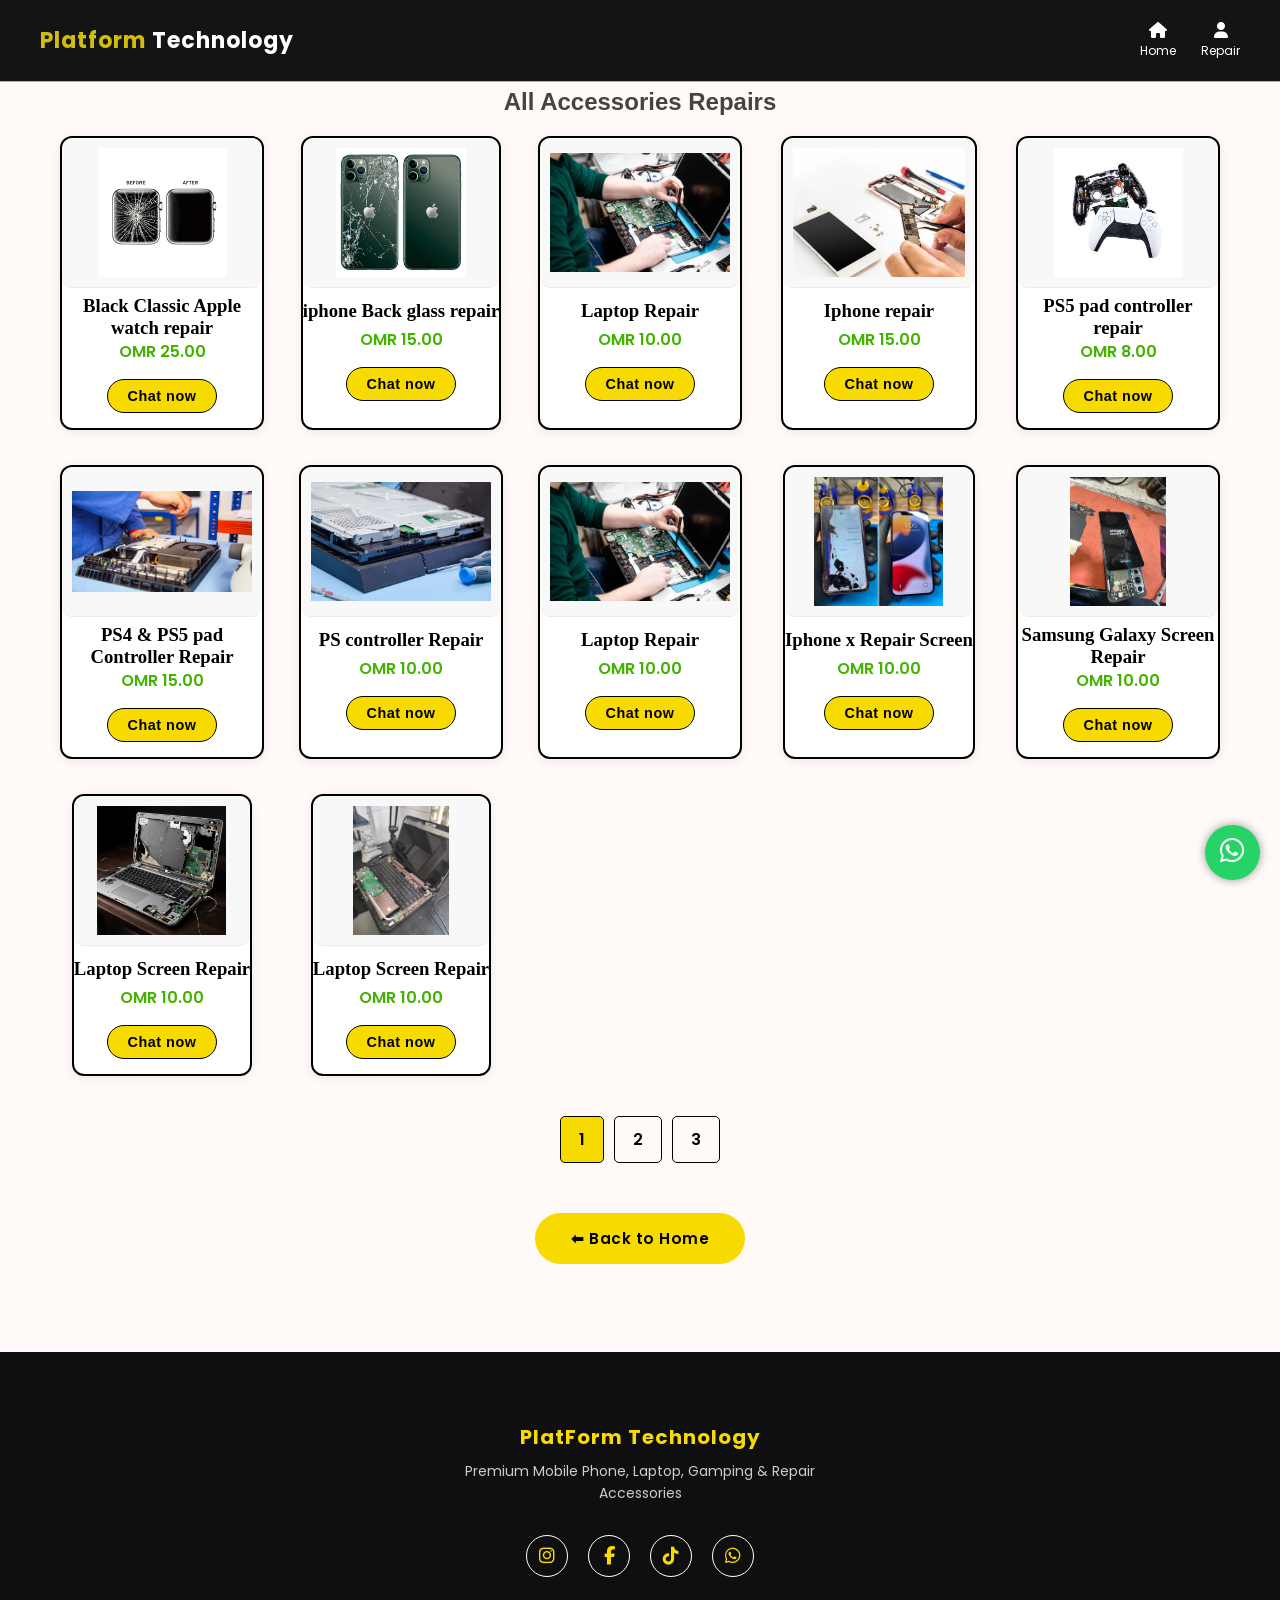
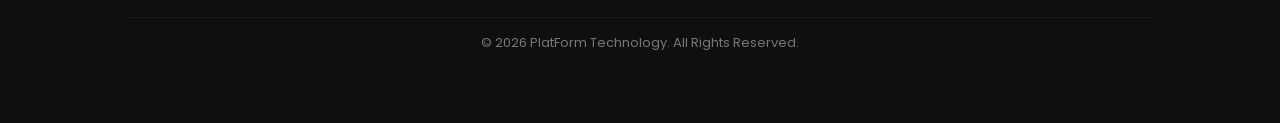
<file: ALL REPAIRS.HTML>
<!DOCTYPE html>
<html lang="en">
<head>
  <meta charset="UTF-8" />
  <meta name="viewport" content="width=device-width, initial-scale=1.0" />
  <title>Platform Technology</title>

  <link rel="stylesheet" href="style.css" />
  <link href="https://fonts.googleapis.com/css2?family=Playfair+Display:wght@600&family=Poppins:wght@300;400;500&display=swap" rel="stylesheet">
  <link rel="stylesheet" href="https://cdnjs.cloudflare.com/ajax/libs/font-awesome/6.5.0/css/all.min.css">
</head>

<body>

<!-- HEADER -->
<header class="main-header">
  <div class="logo">
    Platform <span> Technology</span>
  </div>

  <nav class="nav-icons">
    <a href="index.html" title="Home">
      <i class="fa-solid fa-house"></i>
      <span>Home</span>
    </a>

    <a href="ALL REPAIRS.HTML" title="REPAIR">
      <i class="fa-solid fa-user"></i>
      <span>Repair</span>
    </a>
  </nav>
</header>

<!-- PRODUCTS -->
<section class="products">
  <h2>All Accessories Repairs</h2>

  <div class="product-grid">

    <div class="product reveal-zoom">
      <img src="img/apple watch repair 1.jpeg" alt="watch repair">
      <h3> Black Classic Apple watch repair</h3>
      <p class="price">OMR 25.00</p>
      <button class="btn" onclick="sendToWhatsApp(this)">Chat now</button>
    </div>

    <div class="product reveal-zoom">
      <img src="img/iphone back glass repair.jpeg" alt="iphone repair">
      <h3>iphone Back glass repair</h3>
      <p class="price">OMR 15.00</p>
      <button class="btn" onclick="sendToWhatsApp(this)">Chat now</button>
    </div>

    <div class="product reveal-zoom">
      <img src="img/Laptop repair.jpeg" alt="laptop Repair">
      <h3>Laptop Repair</h3>
      <p class="price">OMR 10.00</p>
      <button class="btn" onclick="sendToWhatsApp(this)">Chat now</button>
    </div>

    <div class="product reveal-zoom">
      <img src="img/iphone repairs.jpeg" alt="iphone repair">
      <h3>Iphone repair</h3>
      <p class="price">OMR 15.00</p>
      <button class="btn" onclick="sendToWhatsApp(this)">Chat now</button>
    </div>

    <div class="product reveal-zoom">
      <img src="img/Gaming pad repair.jpeg" alt="pad repair">
      <h3>PS5 pad controller repair</h3>
      <p class="price">OMR 8.00</p>
      <button class="btn" onclick="sendToWhatsApp(this)">Chat now</button>
    </div>


    <div class="product reveal-zoom">
      <img src="img/PS 4 & 5 REPAIR.jpeg" alt="abaya">
      <h3>PS4 & PS5 pad Controller Repair</h3>
      <p class="price">OMR 15.00</p>
      <button class="btn" onclick="sendToWhatsApp(this)">Chat now</button>
    </div>


    <div class="product reveal-zoom">
      <img src="img/PS REPAIR.jpeg" alt="PS REPAIR">
      <h3>PS controller Repair</h3>
      <p class="price">OMR 10.00</p>
      <button class="btn" onclick="sendToWhatsApp(this)">Chat now</button>
    </div>


    <div class="product reveal-zoom">
      <img src="img/laptop repair 3.jpeg" alt="abaya">
      <h3>Laptop Repair </h3>
      <p class="price">OMR 10.00</p>
      <button class="btn" onclick="sendToWhatsApp(this)">Chat now</button>
    </div>

    <div class="product reveal-zoom">
      <img src="img/IPHONE X REPAIR.jpeg" alt="IPHONE X ">
      <h3>Iphone x Repair Screen</h3>
      <p class="price">OMR 10.00</p>
      <button class="btn" onclick="sendToWhatsApp(this)">Chat now</button>
    </div>


    <div class="product reveal-zoom">
      <img src="img/SAMSUNG REPAIR.jpeg" alt="SAMSUNG">
      <h3>Samsung Galaxy Screen Repair</h3>
      <p class="price">OMR 10.00</p>
      <button class="btn" onclick="sendToWhatsApp(this)">Chat now</button>
    </div>


    <div class="product reveal-zoom">
      <img src="img/lapttop.jpeg" alt="laptop">
      <h3>Laptop Screen Repair</h3>
      <p class="price">OMR 10.00</p>
      <button class="btn" onclick="sendToWhatsApp(this)">Chat now</button>
    </div>


    <div class="product reveal-zoom">
      <img src="img/lapttop 2.jpeg" alt="laptop">
      <h3>Laptop Screen Repair</h3>
      <p class="price">OMR 10.00</p>
      <button class="btn" onclick="sendToWhatsApp(this)">Chat now</button>
    </div>


  </div>
  <!-- PAGINATION -->
<div class="pagination">
  <a href="ANKER.html" class="page active">1</a>
  <a href="PAWA.HTML" class="page ">2</a>
  <a href="porodo.html" class="page ">3</a>
</div>

    <!-- Back to Home -->
    <div style="margin-top: 50px;">
      <a href="index.html" class="btn">⬅ Back to Home</a>
    </div>
</section>



<!-- FOOTER -->
<footer class="site-footer">
  <div class="footer-content">
    <div class="footer-brand">
      <h3>PlatForm Technology</h3>
      <p>Premium Mobile Phone, Laptop, Gamping & Repair Accessories</p>
    </div>

    <div class="footer-socials">
      <a href="https://www.instagram.com/platform.2021?psln=OGt1bjhmdjc0Mm03""><i class="fab fa-instagram"></i></a>
      <a href="https://www.facebook.com/share/18fLMV8bav/"><i class="fab fa-facebook-f"></i></a>
      <a href="#"><i class="fab fa-tiktok"></i></a>
      <a href="https://wa.me/9687738153"><i class="fab fa-whatsapp"></i></a>
    </div>
  </div>

  <div class="footer-bottom">
    © 2026 PlatForm Technology. All Rights Reserved.
  </div>
</footer>

<!-- FLOATING WHATSAPP -->
<a href="https://wa.me/9687738153" class="whatsapp-float" target="_blank">
  <i class="fab fa-whatsapp"></i>
</a>

<script src="script.js"></script>
</body>
</html>
</file>
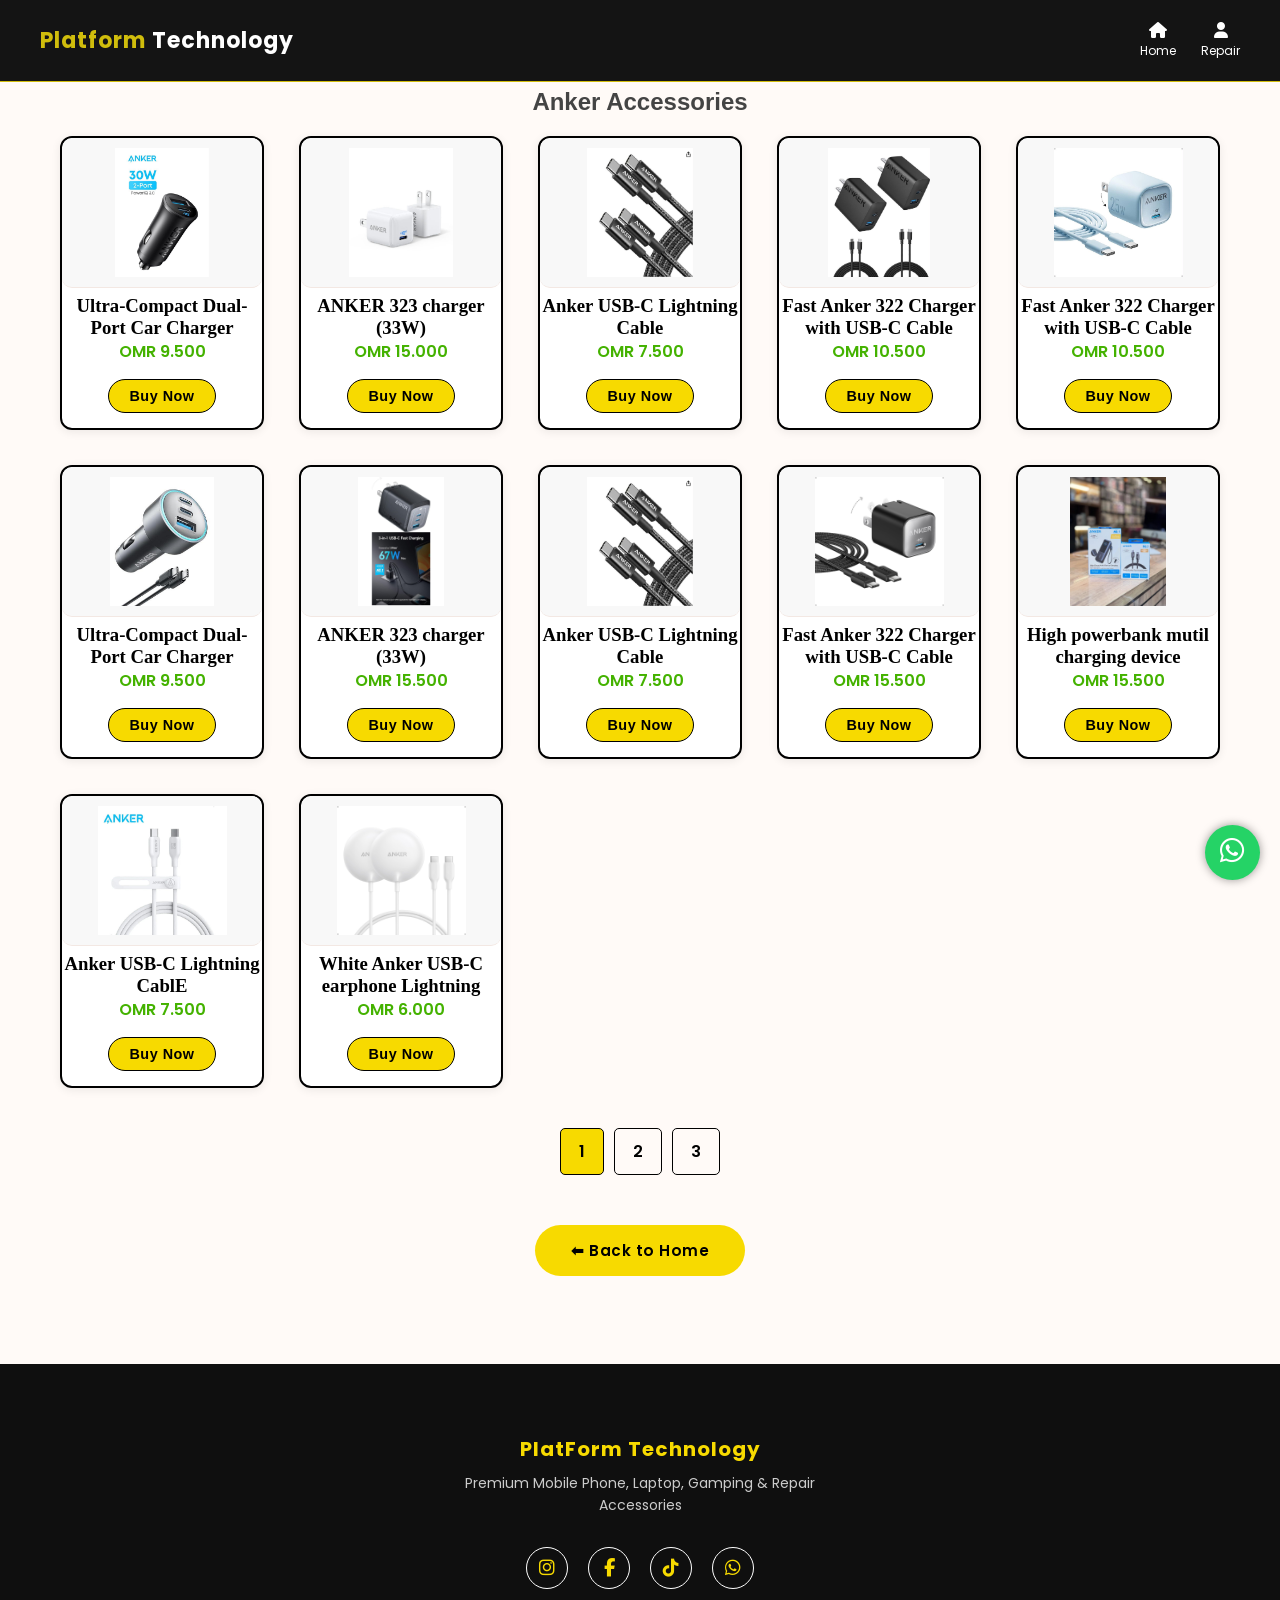
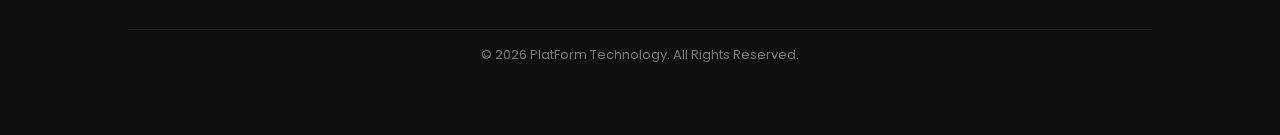
<file: ANKER.html>
<!DOCTYPE html>
<html lang="en">
<head>
  <meta charset="UTF-8" />
  <meta name="viewport" content="width=device-width, initial-scale=1.0" />
  <title>Platform Technology</title>

  <link rel="stylesheet" href="style.css" />
  <link href="https://fonts.googleapis.com/css2?family=Playfair+Display:wght@600&family=Poppins:wght@300;400;500&display=swap" rel="stylesheet">
  <link rel="stylesheet" href="https://cdnjs.cloudflare.com/ajax/libs/font-awesome/6.5.0/css/all.min.css">
</head>

<body>

<!-- HEADER -->
<header class="main-header">
  <div class="logo">
    Platform <span> Technology</span>
  </div>

  <nav class="nav-icons">
    <a href="index.html" title="Home">
      <i class="fa-solid fa-house"></i>
      <span>Home</span>
    </a>

    <a href="ALL REPAIRS.HTML" title="Abayas">
      <i class="fa-solid fa-user"></i>
      <span>Repair</span>
    </a>

  </nav>
</header>

<!-- ANKER PRODUCTS -->
<section class="products">
  <h2>Anker Accessories</h2>

  <div class="product-grid">

    <div class="product reveal-zoom">
      <img src="img/ANKER CAR CHARGER1.jpeg" alt="Anker Car Charger">
      <h3> Ultra-Compact Dual-Port Car Charger</h3>
      <p class="price">OMR 9.500</p>
      <button class="btn" onclick="sendToWhatsApp(this)">Buy Now</button>
    </div>

    <div class="product reveal-zoom">
      <img src="img/Anker charger 3.jpeg" alt="Anker charger">
      <h3>ANKER 323 charger (33W)</h3>
      <p class="price">OMR 15.000</p>
      <button class="btn" onclick="sendToWhatsApp(this)">Buy Now</button>
    </div>

    <div class="product reveal-zoom">
      <img src="img/Anker USB cable 1.jpeg" alt="Cable">
      <h3>Anker USB-C Lightning Cable</h3>
      <p class="price">OMR 7.500</p>
      <button class="btn" onclick="sendToWhatsApp(this)">Buy Now</button>
    </div>

    <div class="product reveal-zoom">
      <img src="img/Anker charger with cable 1.jpeg" alt="Charger with Cable">
      <h3>Fast Anker 322 Charger with USB-C Cable </h3>
      <p class="price">OMR 10.500</p>
      <button class="btn" onclick="sendToWhatsApp(this)">Buy Now</button>
    </div>

    <div class="product reveal-zoom">
      <img src="img/Anker Charger 2.jpeg" alt="CHARGER">
      <h3>Fast Anker 322 Charger with USB-C Cable</h3>
      <p class="price">OMR 10.500</p>
      <button class="btn" onclick="sendToWhatsApp(this)">Buy Now</button>
    </div>


    <div class="product reveal-zoom">
      <img src="img/Anker cae charger 2.jpeg" alt="Car charger">
      <h3>Ultra-Compact Dual-Port Car Charger</h3>
      <p class="price">OMR 9.500</p>
      <button class="btn" onclick="sendToWhatsApp(this)">Buy Now</button>
    </div>


    <div class="product reveal-zoom">
      <img src="img/Anker Charger 1.jpeg" alt="aNKER Charger">
      <h3>ANKER 323 charger (33W)</h3>
      <p class="price">OMR 15.500</p>
      <button class="btn" onclick="sendToWhatsApp(this)">Buy Now</button>
    </div>


    <div class="product reveal-zoom">
      <img src="img/Anker cable 2.jpeg" alt="anker cable">
      <h3>Anker USB-C Lightning Cable</h3>
      <p class="price">OMR 7.500</p>
      <button class="btn" onclick="sendToWhatsApp(this)">Buy Now</button>
    </div>

    <div class="product reveal-zoom">
      <img src="img/Anker black charger.jpeg" alt="charger">
      <h3>Fast Anker 322 Charger with USB-C Cable</h3>
      <p class="price">OMR 15.500</p>
      <button class="btn" onclick="sendToWhatsApp(this)">Buy Now</button>
    </div>


    <div class="product reveal-zoom">
      <img src="img/anker powerbank.jpeg" alt="powerbank">
      <h3>High powerbank mutil charging device</h3>
      <p class="price">OMR 15.500</p>
      <button class="btn" onclick="sendToWhatsApp(this)">Buy Now</button>
    </div>


    <div class="product reveal-zoom">
      <img src="img/anker type c.jpeg" alt="TYPE C">
      <h3>Anker USB-C Lightning CablE</h3>
      <p class="price">OMR 7.500</p>
      <button class="btn" onclick="sendToWhatsApp(this)">Buy Now</button>
    </div>


    <div class="product reveal-zoom">
      <img src="img/white earphone.jpeg  " alt="earphone">
      <h3>White Anker USB-C earphone Lightning</h3>
      <p class="price">OMR 6.000</p>
      <button class="btn" onclick="sendToWhatsApp(this)">Buy Now</button>
    </div>


  </div>
  <!-- PAGINATION -->
<div class="pagination">
  <a href="ANKER.html" class="page active">1</a>
  <a href="porodo.html" class="page ">2</a>
  <a href="PAWA.HTML" class="page ">3</a>
</div>

    <!-- Back to Home -->
    <div style="margin-top: 50px;">
      <a href="index.html" class="btn">⬅ Back to Home</a>
    </div>
</section>

<!-- FOOTER -->
<footer class="site-footer">
  <div class="footer-content">
    <div class="footer-brand">
      <h3>PlatForm Technology</h3>
      <p>Premium Mobile Phone, Laptop, Gamping & Repair Accessories</p>
    </div>

    <div class="footer-socials">
      <a href="https://www.instagram.com/platform.2021?psln=OGt1bjhmdjc0Mm03""><i class="fab fa-instagram"></i></a>
      <a href="https://www.facebook.com/share/18fLMV8bav/"><i class="fab fa-facebook-f"></i></a>
      <a href="#"><i class="fab fa-tiktok"></i></a>
      <a href="https://wa.me/96877381538"><i class="fab fa-whatsapp"></i></a>
    </div>
  </div>

  <div class="footer-bottom">
    © 2026 PlatForm Technology. All Rights Reserved.
  </div>
</footer>

<!-- FLOATING WHATSAPP -->
<a href="https://wa.me/96877381538" class="whatsapp-float" target="_blank">
  <i class="fab fa-whatsapp"></i>
</a>

<script src="script.js"></script>
</body>
</html>
</file>
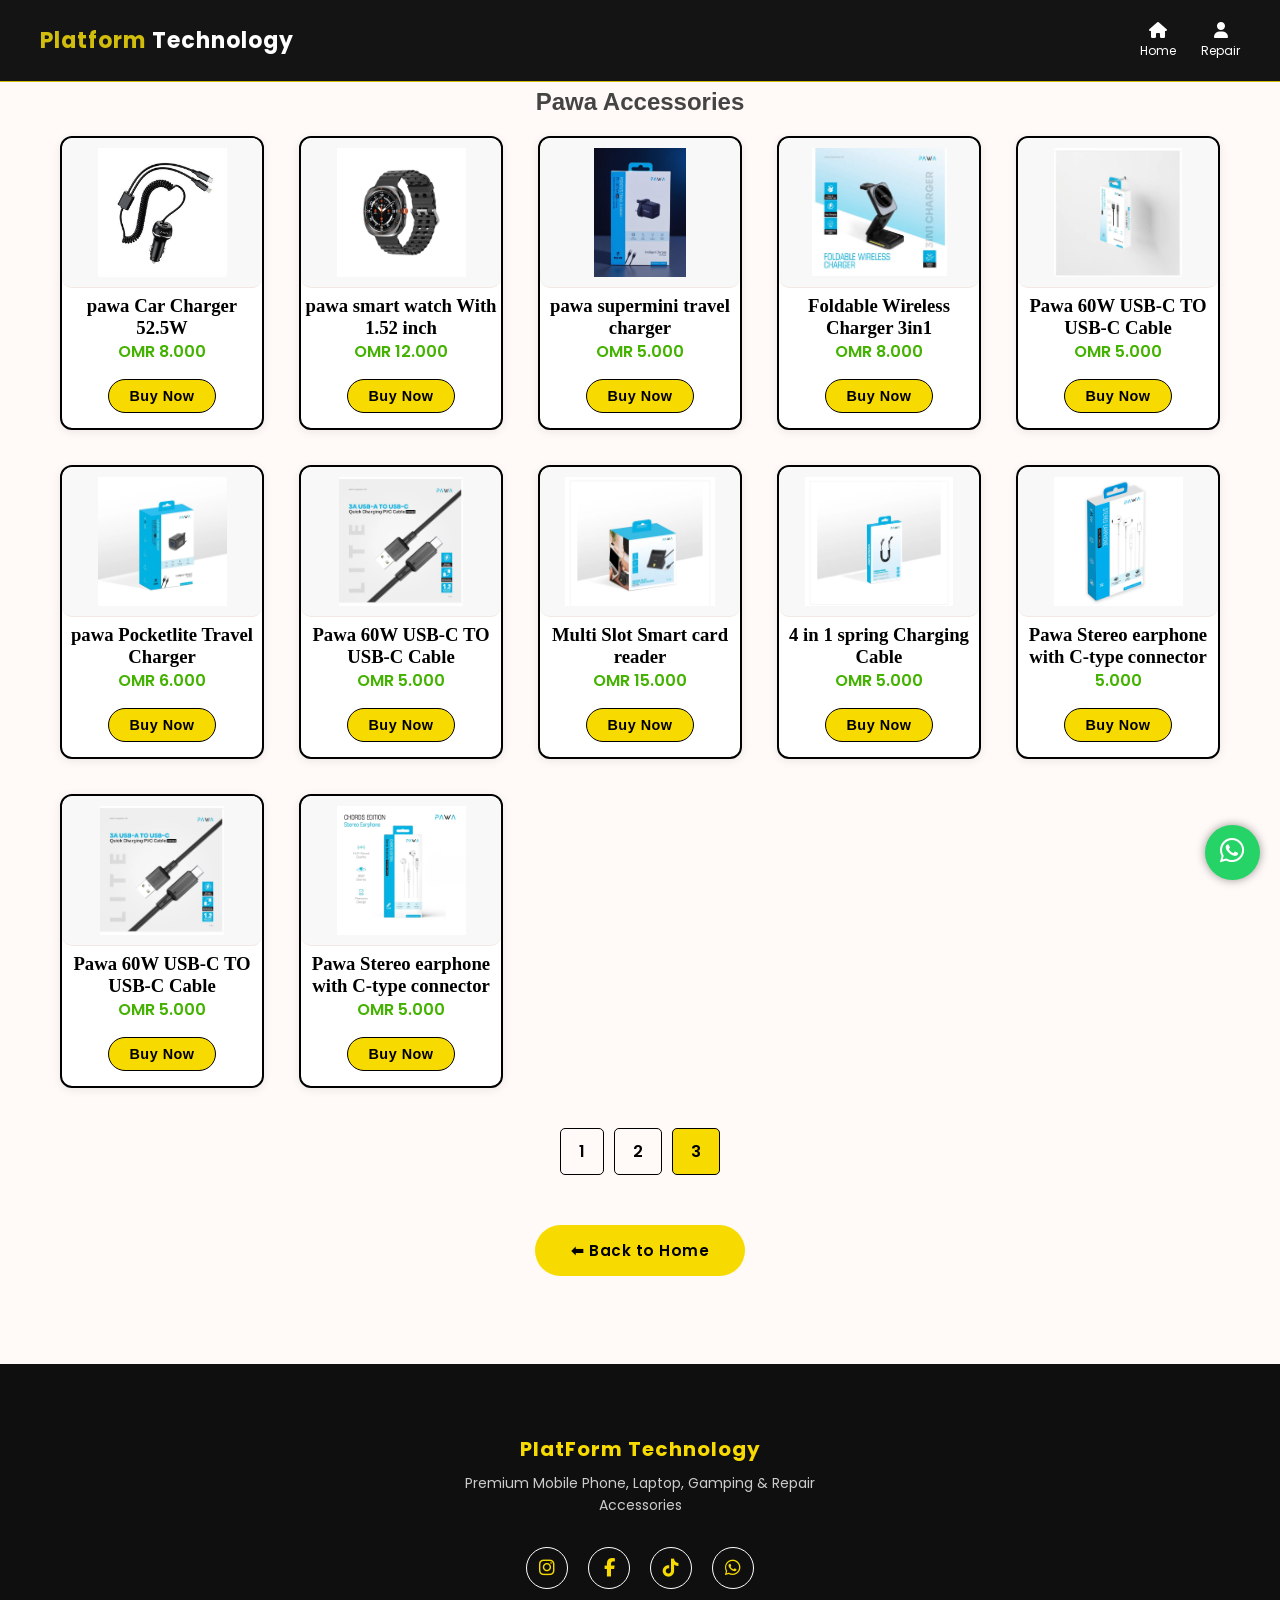
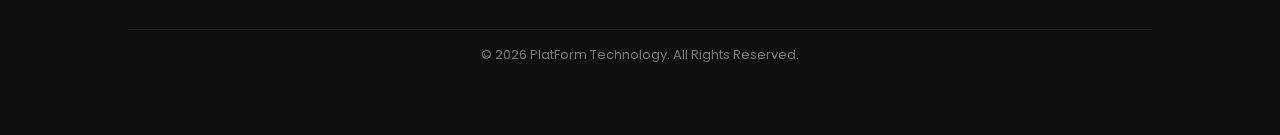
<file: PAWA.HTML>
<!DOCTYPE html>
<html lang="en">
<head>
  <meta charset="UTF-8" />
  <meta name="viewport" content="width=device-width, initial-scale=1.0" />
  <title>Platform Technology</title>

  <link rel="stylesheet" href="style.css" />
  <link href="https://fonts.googleapis.com/css2?family=Playfair+Display:wght@600&family=Poppins:wght@300;400;500&display=swap" rel="stylesheet">
  <link rel="stylesheet" href="https://cdnjs.cloudflare.com/ajax/libs/font-awesome/6.5.0/css/all.min.css">
</head>

<body>

<!-- HEADER -->
<header class="main-header">
  <div class="logo">
    Platform <span> Technology</span>
  </div>

  <nav class="nav-icons">
    <a href="index.html" title="Home">
      <i class="fa-solid fa-house"></i>
      <span>Home</span>
    </a>

    <a href="ALL REPAIRS.HTML" title="Repair">
      <i class="fa-solid fa-user"></i>
      <span>Repair</span>
    </a>
  </nav>
</header>

<!-- ABAYA PRODUCTS -->
<section class="products">
  <h2>Pawa Accessories</h2>

  <div class="product-grid">

    <div class="product reveal-zoom">
      <img src="img/Pawa car charger.jpeg" alt="Pawa car charger">
      <h3> pawa Car Charger 52.5W </h3>
      <p class="price">OMR 8.000</p>
      <button class="btn" onclick="sendToWhatsApp(this)">Buy Now</button>
    </div>

    <div class="product reveal-zoom">
      <img src="img/Pawa smart watch.jpeg" alt="pawa smart watch">
      <h3>pawa smart watch With 1.52 inch</h3>
      <p class="price">OMR 12.000</p>
      <button class="btn" onclick="sendToWhatsApp(this)">Buy Now</button>
    </div>

    <div class="product reveal-zoom">
      <img src="img/pawa charger 1.jpeg" alt="pawa charger">
      <h3>pawa supermini travel charger</h3>
      <p class="price">OMR 5.000</p>
      <button class="btn" onclick="sendToWhatsApp(this)">Buy Now</button>
    </div>

    <div class="product reveal-zoom">
      <img src="img/pawa wireless charger.jpeg" alt="foldable wireless charger">
      <h3>Foldable Wireless Charger 3in1</h3>
      <p class="price">OMR 8.000</p>
      <button class="btn" onclick="sendToWhatsApp(this)">Buy Now</button>
    </div>

    <div class="product reveal-zoom">
      <img src="img/pawa lite cable.jpeg" alt="Lite cable">
      <h3>Pawa 60W USB-C TO USB-C Cable</h3>
      <p class="price">OMR 5.000</p>
      <button class="btn" onclick="sendToWhatsApp(this)">Buy Now</button>
    </div>


    <div class="product reveal-zoom">
      <img src="img/pawa charger 2.jpeg" alt="pawa charger">
      <h3>pawa Pocketlite Travel Charger</h3>
      <p class="price">OMR 6.000</p>
      <button class="btn" onclick="sendToWhatsApp(this)">Buy Now</button>
    </div>


    <div class="product reveal-zoom">
      <img src="img/pawa cable.jpeg" alt="pawa cable">
      <h3>Pawa 60W USB-C TO USB-C Cable</h3>
      <p class="price">OMR 5.000</p>
      <button class="btn" onclick="sendToWhatsApp(this)">Buy Now</button>
    </div>


    <div class="product reveal-zoom">
      <img src="img/pawa smart card reader.jpeg" alt="smart card reader">
      <h3>Multi Slot Smart card reader</h3>
      <p class="price">OMR 15.000</p>
      <button class="btn" onclick="sendToWhatsApp(this)">Buy Now</button>
    </div>

    <div class="product reveal-zoom">
      <img src="img/pawa spring cable.jpeg" alt="spring cable">
      <h3>4 in 1 spring Charging Cable</h3>
      <p class="price">OMR 5.000</p>
      <button class="btn" onclick="sendToWhatsApp(this)">Buy Now</button>
    </div>


    <div class="product reveal-zoom">
      <img src="img/pawa earphone 2.jpeg" alt="earphone">
      <h3>Pawa Stereo earphone with C-type connector</h3>
      <p class="price">5.000</p>
      <button class="btn" onclick="sendToWhatsApp(this)">Buy Now</button>
    </div>


    <div class="product reveal-zoom">
      <img src="img/pawa cable.jpeg" alt="Cable">
      <h3>Pawa 60W USB-C TO USB-C Cable</h3>
      <p class="price">OMR 5.000</p>
      <button class="btn" onclick="sendToWhatsApp(this)">Buy Now</button>
    </div>


    <div class="product reveal-zoom">
      <img src="img/pawa earphone.jpeg" alt="earphone">
      <h3>Pawa Stereo earphone with C-type connector</h3>
      <p class="price">OMR 5.000</p>
      <button class="btn" onclick="sendToWhatsApp(this)">Buy Now</button>
    </div>


  </div>
  <!-- PAGINATION -->
<div class="pagination">
  <a href="ANKER.html" class="page">1</a>
  <a href="porodo.html" class="page ">2</a>
  <a href="PAWA.HTML" class="page active ">3</a>
</div>

    <!-- Back to Home -->
    <div style="margin-top: 50px;">
      <a href="index.html" class="btn">⬅ Back to Home</a>
    </div>
</section>

<!-- FOOTER -->
<footer class="site-footer">
  <div class="footer-content">
    <div class="footer-brand">
      <h3>PlatForm Technology</h3>
      <p>Premium Mobile Phone, Laptop, Gamping & Repair Accessories</p>
    </div>

    <div class="footer-socials">
      <a href="https://www.instagram.com/platform.2021?psln=OGt1bjhmdjc0Mm03"><i class="fab fa-instagram"></i></a>
      <a href="https://www.facebook.com/share/18fLMV8bav/"><i class="fab fa-facebook-f"></i></a>
      <a href="#"><i class="fab fa-tiktok"></i></a>
      <a href="https://wa.me/96877381538"><i class="fab fa-whatsapp"></i></a>
    </div>
  </div>

  <div class="footer-bottom">
    © 2026 PlatForm Technology. All Rights Reserved.
  </div>
</footer>

<!-- FLOATING WHATSAPP -->
<a href="https://wa.me/96877381538" class="whatsapp-float" target="_blank">
  <i class="fab fa-whatsapp"></i>
</a>

<script src="script.js"></script>
</body>
</html>
</file>
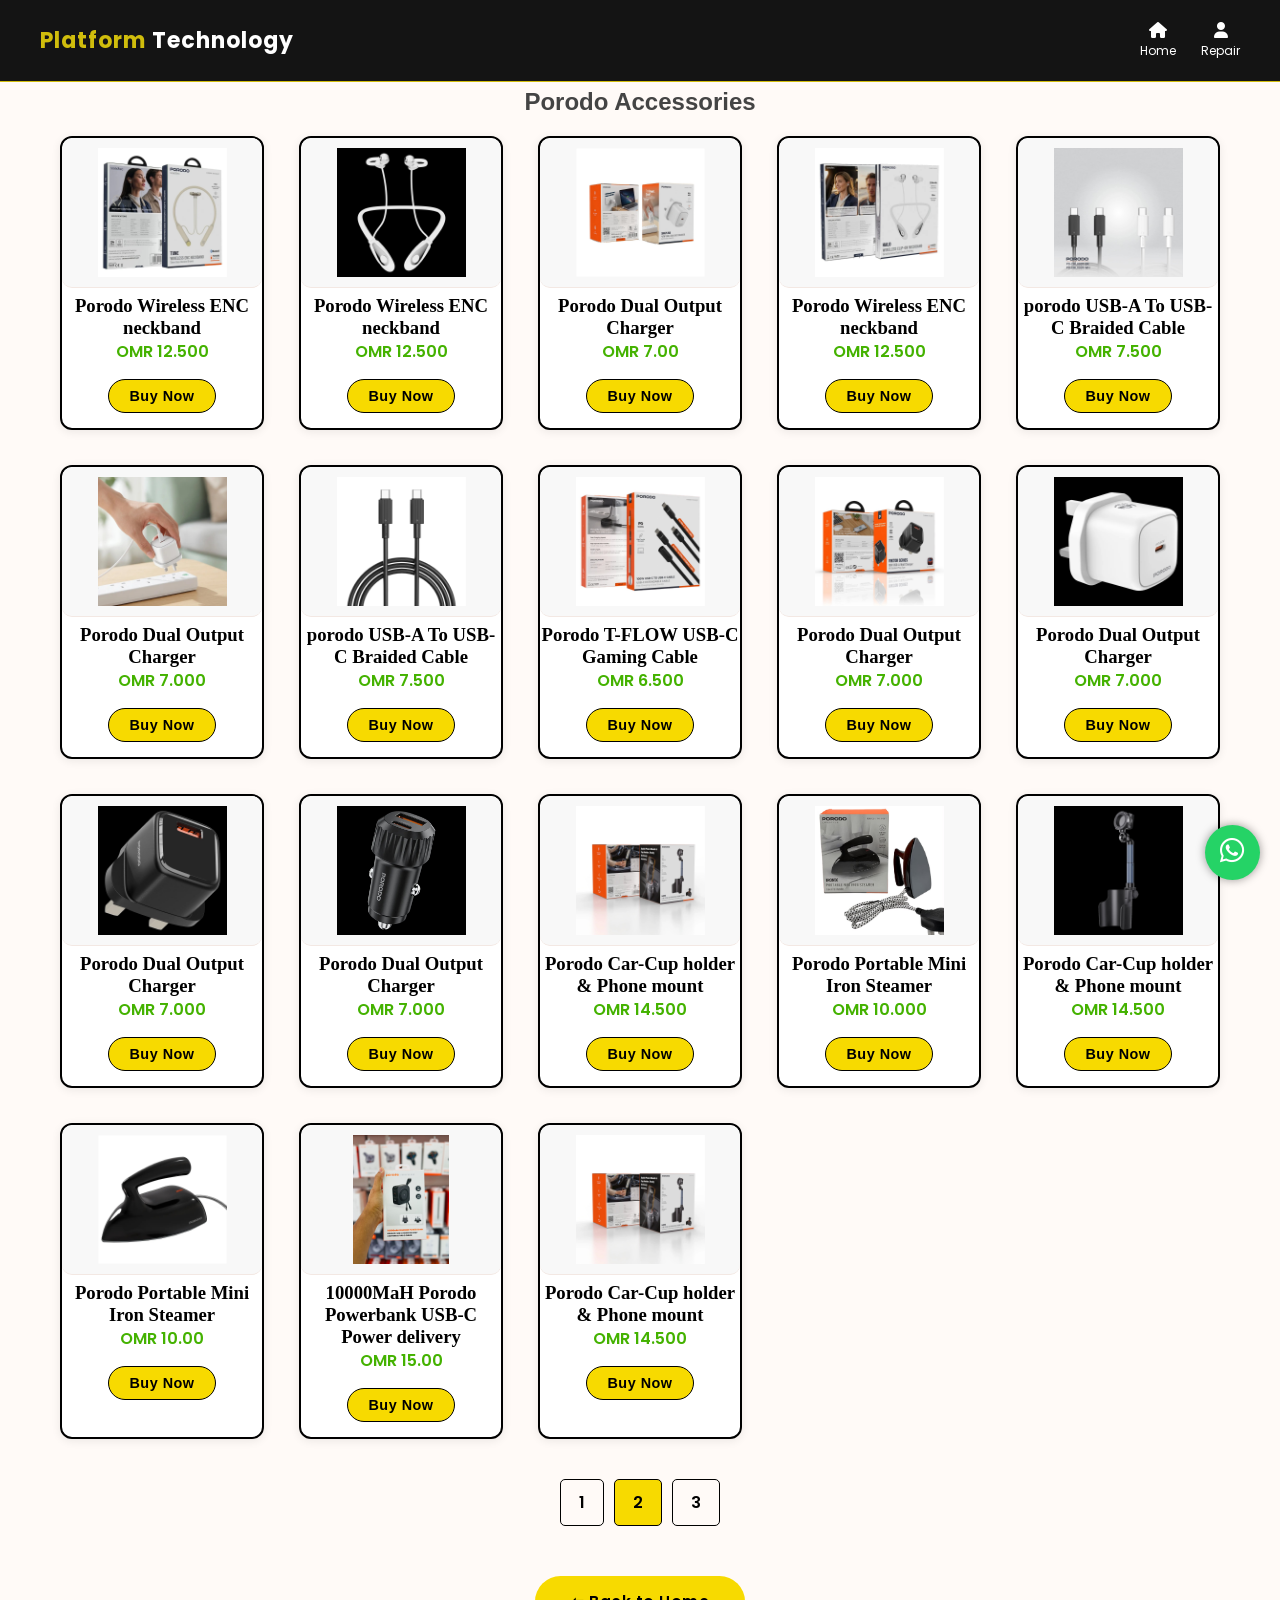
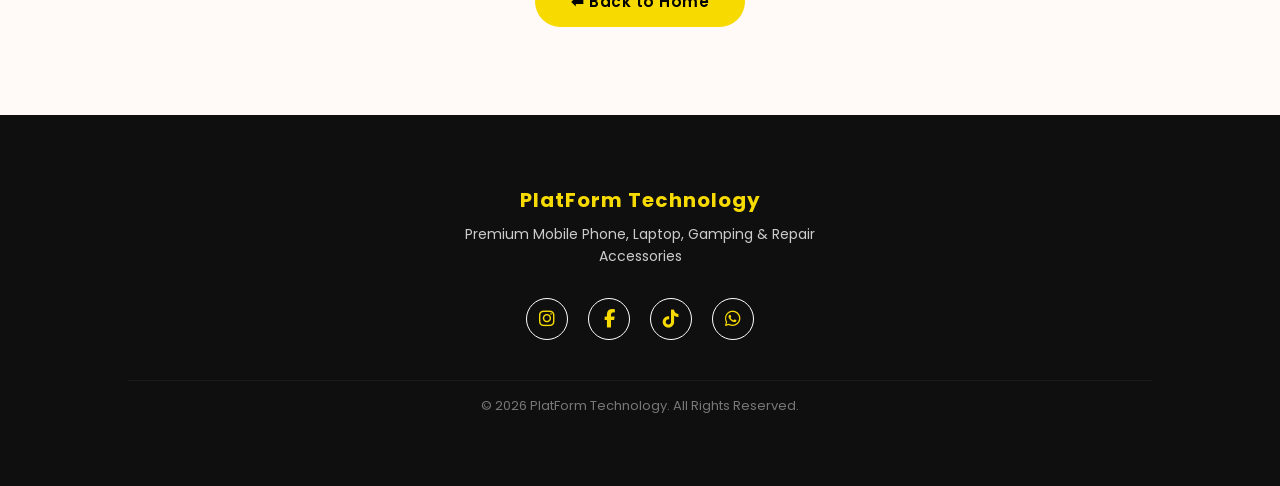
<file: porodo.html>
<!DOCTYPE html>
<html lang="en">
<head>
  <meta charset="UTF-8" />
  <meta name="viewport" content="width=device-width, initial-scale=1.0" />
  <title>Platform Technology</title>

  <link rel="stylesheet" href="style.css" />
  <link href="https://fonts.googleapis.com/css2?family=Playfair+Display:wght@600&family=Poppins:wght@300;400;500&display=swap" rel="stylesheet">
  <link rel="stylesheet" href="https://cdnjs.cloudflare.com/ajax/libs/font-awesome/6.5.0/css/all.min.css">
</head>

<body>

<!-- HEADER -->
<header class="main-header">
  <div class="logo">
    Platform <span> Technology</span>
  </div>

  <nav class="nav-icons">
    <a href="index.html" title="Home">
      <i class="fa-solid fa-house"></i>
      <span>Home</span>
    </a>

    <a href="ALL REPAIRS.HTML" title="Abayas">
      <i class="fa-solid fa-user"></i>
      <span>Repair</span>
    </a>
  </nav>
</header>

<!-- PORODO PRODUCTS -->
<section class="products">
  <h2>Porodo Accessories</h2>

  <div class="product-grid">

    <div class="product reveal-zoom">
      <img src="img/Porodo neckband 1.jpeg" alt="neckband">
      <h3> Porodo Wireless ENC neckband</h3>
      <p class="price">OMR 12.500</p>
      <button class="btn" onclick="sendToWhatsApp(this)">Buy Now</button>
    </div>

    <div class="product reveal-zoom">
      <img src="img/Porodo neckband 2.jpeg" alt="neckband">
      <h3>Porodo Wireless ENC neckband</h3>
      <p class="price">OMR 12.500</p>
      <button class="btn" onclick="sendToWhatsApp(this)">Buy Now</button>
    </div>

    <div class="product reveal-zoom">
      <img src="img/Porodo output charger 1.jpeg" alt="CHARGER">
      <h3>Porodo Dual Output Charger</h3>
      <p class="price">OMR 7.00</p>
      <button class="btn" onclick="sendToWhatsApp(this)">Buy Now</button>
    </div>

    <div class="product reveal-zoom">
      <img src="img/Porodo neckband 3.jpeg" alt="neckband">
      <h3>Porodo Wireless ENC neckband</h3>
      <p class="price">OMR 12.500</p>
      <button class="btn" onclick="sendToWhatsApp(this)">Buy Now</button>
    </div>

    <div class="product reveal-zoom">
      <img src="img/Porodo usb 1.jpeg" alt="usb">
      <h3>porodo USB-A To USB-C Braided Cable</h3>
      <p class="price">OMR 7.500</p>
      <button class="btn" onclick="sendToWhatsApp(this)">Buy Now</button>
    </div>


    <div class="product reveal-zoom">
      <img src="img/Porodo output charger.jpeg" alt="charger">
      <h3>Porodo Dual Output Charger</h3>
      <p class="price">OMR 7.000</p>
      <button class="btn" onclick="sendToWhatsApp(this)">Buy Now</button>
    </div>


    <div class="product reveal-zoom">
      <img src="img/Porodo usb 2.jpeg" alt="usb">
      <h3>porodo USB-A To USB-C Braided Cable</h3>
      <p class="price">OMR 7.500</p>
      <button class="btn" onclick="sendToWhatsApp(this)">Buy Now</button>
    </div>


    <div class="product reveal-zoom">
      <img src="img/Porodo Gaming cable 1.jpeg" alt="USB">
      <h3>Porodo T-FLOW USB-C Gaming Cable</h3>
      <p class="price">OMR 6.500</p>
      <button class="btn" onclick="sendToWhatsApp(this)">Buy Now</button>
    </div>

    <div class="product reveal-zoom">
      <img src="img/Porodo output charger 5.jpeg" alt="output charger">
      <h3>Porodo Dual Output Charger</h3>
      <p class="price">OMR 7.000</p>
      <button class="btn" onclick="sendToWhatsApp(this)">Buy Now</button>
    </div>


    <div class="product reveal-zoom">
      <img src="img/Porodo output charger 3.jpeg" alt="output charger">
      <h3>Porodo Dual Output Charger</h3>
      <p class="price">OMR 7.000</p>
      <button class="btn" onclick="sendToWhatsApp(this)">Buy Now</button>
    </div>


    <div class="product reveal-zoom">
      <img src="img/Porodo output charger 4.jpeg" alt="output charger">
      <h3>Porodo Dual Output Charger</h3>
      <p class="price">OMR 7.000</p>
      <button class="btn" onclick="sendToWhatsApp(this)">Buy Now</button>
    </div>


    <div class="product reveal-zoom">
      <img src="img/Porodo car charger1.jpeg" alt="car charger">
      <h3>Porodo Dual Output Charger</h3>
      <p class="price">OMR 7.000</p>
      <button class="btn" onclick="sendToWhatsApp(this)">Buy Now</button>
    </div>

    <div class="product reveal-zoom">
      <img src="img/Porodo phone mount 1.jpeg" alt="phone mount">
      <h3>Porodo Car-Cup holder & Phone mount</h3>
      <p class="price">OMR 14.500</p>
      <button class="btn" onclick="sendToWhatsApp(this)">Buy Now</button>
    </div>

   <div class="product reveal-zoom">
      <img src="img/Porodo iron 1.jpeg" alt="iron">
      <h3>Porodo Portable Mini Iron Steamer</h3>
      <p class="price">OMR 10.000</p>
      <button class="btn" onclick="sendToWhatsApp(this)">Buy Now</button>
    </div>

    <div class="product reveal-zoom">
      <img src="img/Porodo phone mount 2.jpeg" alt="Phone MOUNT">
      <h3>Porodo Car-Cup holder & Phone mount</h3>
      <p class="price">OMR 14.500</p>
      <button class="btn" onclick="sendToWhatsApp(this)">Buy Now</button>
    </div>


    <div class="product reveal-zoom">
      <img src="img/Porodo iron 2.jpeg" alt="Iron">
      <h3>Porodo Portable Mini Iron Steamer</h3>
      <p class="price">OMR 10.00</p>
      <button class="btn" onclick="sendToWhatsApp(this)">Buy Now</button>
    </div>

    <div class="product reveal-zoom">
      <img src="img/porodo power bank.jpeg" alt="power bank">
      <h3>10000MaH Porodo Powerbank USB-C Power delivery</h3>
      <p class="price">OMR 15.00</p>
      <button class="btn" onclick="sendToWhatsApp(this)">Buy Now</button>
    </div>

    <div class="product reveal-zoom">
      <img src="img/Porodo phone mount 3.jpeg" alt="phone mount">
      <h3>Porodo Car-Cup holder & Phone mount</h3>
      <p class="price">OMR 14.500</p>
      <button class="btn" onclick="sendToWhatsApp(this)">Buy Now</button>
    </div>



  </div>
  <!-- PAGINATION -->
<div class="pagination">
  <a href="ANKER.html" class="page">1</a>
  <a href="porodo.html" class="page active">2</a>
  <a href="PAWA.HTML" class="page ">3</a>
</div>

    <!-- Back to Home -->
    <div style="margin-top: 50px;">
      <a href="index.html" class="btn">⬅ Back to Home</a>
    </div>
</section>

<!-- FOOTER -->
<footer class="site-footer">
  <div class="footer-content">
    <div class="footer-brand">
      <h3>PlatForm Technology</h3>
      <p>Premium Mobile Phone, Laptop, Gamping & Repair Accessories</p>
    </div>

    <div class="footer-socials">
      <a href="https://www.instagram.com/platform.2021?psln=OGt1bjhmdjc0Mm03"><i class="fab fa-instagram"></i></a>
      <a href="https://www.facebook.com/share/18fLMV8bav/"><i class="fab fa-facebook-f"></i></a>
      <a href="#"><i class="fab fa-tiktok"></i></a>
      <a href="https://wa.me/96877381538"><i class="fab fa-whatsapp"></i></a>
    </div>
  </div>

  <div class="footer-bottom">
    © 2026 PlatForm Technology. All Rights Reserved.
  </div>
</footer>

<!-- FLOATING WHATSAPP -->
<a href="https://wa.me/96877381538" class="whatsapp-float" target="_blank">
  <i class="fab fa-whatsapp"></i>
</a>

<script src="script.js"></script>
</body>
</html>
</file>
<file: style.css>
/* ---------- GLOBAL STYLES ---------- */
* {
  margin: 0;
  padding: 0;
  box-sizing: border-box;
}


body {
  font-family: 'Poppins', sans-serif;
  background-color: #0a0a0a;
  color: #ffffff;
  overflow-x: hidden;
}

a {
  text-decoration: none;
  color: inherit;
}

/* ---------- HEADER ---------- */
.main-header {
  position: fixed;
  top: 0;
  left: 0;
  width: 100%;
  height: 82px;
  background: rgba(0, 0, 0, 0.92);
  backdrop-filter: blur(10px);
  display: flex;
  align-items: center;
  justify-content: space-between;
  padding: 0 40px;
  z-index: 1000;
  border-bottom: 1px solid #f1da0bd9;
}

/* LOGO */
.logo {
  font-size: 22px;
  font-weight: 700;
  color: #f1da0bd9;
  letter-spacing: 1px;
}

.logo span {
  color: #fff;
}

/* NAV ICONS */
.nav-icons {
  display: flex;
  gap: 25px;
}

.nav-icons a {
  text-decoration: none;
  color: #fff;
  font-size: 12px;
  display: flex;
  flex-direction: column;
  align-items: center;
  gap: 4px;
  transition: all 0.3s ease;
}

.nav-icons a i {
  font-size: 16px;
}

.nav-icons a:hover {
  color: #f1da0bd9;
  transform: translateY(-2px);
}

/* HEADER BUTTON */
.header-btn {
  background: #f1da0bd9;
  color: #000;
  padding: 9px 20px;
  border-radius: 20px;
  font-size: 13px;
  font-weight: 600;
  text-decoration: none;
  transition: background 0.3s ease;
}

.header-btn:hover {
  background: #f1da0bd9;
}

/* ===== MOBILE HEADER FIX ===== */
@media (max-width: 768px) {

  .main-header {
    height: 60px;
    padding: 0 15px;
    flex-direction: row;
  }

  /* Logo smaller */
  .logo {
    font-size: 16px;
    white-space: nowrap;
  }

  /* Center icons in one line */
  .nav-icons {
    flex: 1;
    display: flex;
    justify-content: center;
    gap: 22px;
  }

  /* ICON ONLY — NO TEXT */
  .nav-icons span {
    display: none;
  }

  .nav-icons a i {
    font-size: 18px;
  }

  /* WhatsApp button becomes icon-like */
  .header-btn {
    padding: 6px 10px;
    font-size: 12px;
    border-radius: 50%;
    width: 36px;
    height: 36px;
    display: flex;
    align-items: center;
    justify-content: center;
  }

  .header-btn::after {
    content: "";
    font-family: "Font Awesome 6 Brands";
    font-size: 16px;
  }

  .header-btn {
    color: transparent;
  }
}



/* ---------- HERO SECTION ---------- */
.hero h1 {
  font-size: 2.6rem;
  color: #f7da00da;
  margin-bottom: 8px;
  line-height: 1.4;
}

.hero p {
  font-size: 1.05rem;
  color: #e0e0e0;
  margin-bottom: 26px;
  max-width: 520px;
  margin-left: auto;
  margin-right: auto;
  line-height: 1.5;
}



.hero {
  position: relative;
  height: 100vh;
  overflow: hidden;
  display: flex;
  align-items: center;
  justify-content: center;
  color: #fff;
}



/* Video */
.hero-video {
  position: absolute;
  top: 0;
  left: 0;
  width: 100%;
  height: 110%;
  object-fit: cover;
  object-position:center;
  z-index: -2;
}



/* Overlay */
.overlay {
  position: absolute;
  top: 0;
  left: 0;
  width: 100%;
  height: 100%;
  background: linear-gradient(
    to right,
    rgba(0,0,0,0.65),
    rgba(0,0,0,0.25),
    rgba(0,0,0,0.1)
  );

  z-index: -1;
}



/* Content */
.hero-content {
  z-index: 1;
  max-width: 800px;
  padding: 20px;
  transform: translateY(30px); /* fine-tune vertical position */
}




.btn {
  display: inline-block;
  background: #f7da00;
  color: #000;
  padding: 14px 36px;
  border-radius: 30px;
  font-size: 0.95rem;
  font-weight: 600;
  text-decoration: none;
  letter-spacing: 0.5px;
  transition: all 0.3s ease;
}

.btn:hover {
  background: #fff;
  transform: translateY(-2px);
  border: 2px solid #000;
}

/* ===== HERO SECTION MOBILE FIX ===== */

@media (max-width: 768px) {

  .hero {
    height: 85vh;
    min-height: 500px;
    padding: 0 20px;
    box-sizing: border-box;
    justify-content: center;
    text-align: center;
  }

  .hero-video {
    width: 100%;
    height: 100%;
    object-fit: cover;
    object-position: center;
  }

  .hero-content {
    width: 100%;
    max-width: 360px;
    padding: 0;
    margin: 0 auto;
    transform: none;
    text-align: center;
  }

  .hero h1 {
    font-size: 2rem;
    line-height: 1.3;
    margin-bottom: 15px;
  }

  .hero p {
    font-size: 0.95rem;
    line-height: 1.6;
    margin: 0 auto 25px;
    max-width: 340px;
  }

}

/* ---------- ABOUT SECTION ---------- */
.about {
  display: flex;
  align-items: center;
  justify-content: space-between;
  padding: 90px 60px;
  flex-wrap: wrap;
  background: #111;
}


.about-text {
  width: 60%;
}

.about-text h2 {
  color: #f7da00;;
  margin-bottom: 20px;
  font-size: 1.7rem;
}

.about-text p {
  color: #ccc;
  line-height: 1;
  text-align: justify;
  font-family: 'Gill Sans', 'Gill Sans MT', Calibri, 'Trebuchet MS', sans-serif;
}


.about-image {
  width: 220px;
  height: 180px;
  max-width: 310px;
  border-radius: 20px;
  object-fit: cover;
}


/* ===== ABOUT SECTION MOBILE FIX ===== */

@media (max-width: 768px) {

  .about {
    display: flex;
    flex-direction: column;
    align-items: center;
    padding: 40px 20px;
    text-align: center;
    box-sizing: border-box;
  }

  @media (max-width: 768px) {

  .about img,
  .about .about-image {
    display: block;
    width: 100%;
    max-width: 280px;
    height: 290px;
    object-fit: cover;
    object-position: center 20%;
    margin: 0 auto 25px;
    border-radius: 12px;
    box-sizing: border-box;
  }

  .about-text {
    width: 100%;
    max-width: 500px;
    margin: 0 auto;
    box-sizing: border-box;
  }

}

  .about-text h2 {
    font-size: 1.5rem;
    line-height: 1.4;
    margin-bottom: 15px;
  }

  .about-text p {
    font-size: 0.9rem;
    line-height: 1.8;
    text-align: left;
    overflow-wrap: break-word;
  }

}
/* ---------- PRODUCTS SECTION ---------- */
.products {
  padding: 88px 60px;
  background: #fffaf7; /* soft blush/cream background */
  text-align: center;
}

.products h2 {
  color: #444; /* soft warm gold-brown */
  margin-bottom: 20px;
  font-size: 1.5rem;
  font-family: Helvetica;
  font-weight: 600;
}

.products p.subtitle {
  color: #444;
  font-size: 1rem;
  margin-bottom: 40px;
  max-width: 700px;
  margin-left: auto;
  margin-right: auto;
}

/* GRID */
.product-grid {
  display: grid;
  grid-template-columns: repeat(auto-fit, minmax(190px, 1fr));
  gap: 35px;
  justify-items: center;
}

/* CARD STYLE */
.product {
  background: #ffffff;
  border-radius: 12px;
  border: 2px solid #000;;
  overflow: hidden;
  box-shadow: 0 2px 10px rgba(0,0,0,0.08);
  transition: transform 0.3s ease, box-shadow 0.3s ease;
  padding-bottom: 15px;
  max-width: 330px;
}

.product:hover {
  transform: translateY(-5px);
  box-shadow: 0 6px 20px rgba(0,0,0,0.1);
}

.product img {
  width: 100%;
  height: 150px;
  object-fit: contain;
  border-bottom: 1px solid #f3e8e3;
  background-color: #f8f8f8;
  padding: 10px;
  border-radius: 10px;
}

.product h3 {
  min-height: 32px;      
  display: flex;
  align-items: center;
  justify-content: center;
  text-align: center;
  color: #000;
  font-family: 'Times New Roman', Times, serif;
}

.product p.price {
  color: #44b200;
  font-weight: 600;
  font-size: 1rem;
  margin-bottom: 15px;
}

/* BUTTON */
.product .btn {
  background: #f7da00;
  color: #000;
  border: 1.5px solid #000000;
  padding: 8px 20px;
  border-radius: 25px;
  font-weight: 600;
  font-size: 0.9rem;
  transition: all 0.3s ease;
}

.product .btn:hover {
  background: #fff;
  color: #000;
}

/* ---------- MOBILE PRODUCT GRID FIX ---------- */
@media (max-width: 768px) {
  .products {
    padding: 60px 20px;
  }

  .product-grid {
    grid-template-columns: repeat(2, 1fr);
    gap: 15px;
  }

  .product {
    padding-bottom: 10px;
    max-width: 100%;
  }

  .product img {
    height: 170px;
  }

  .product h3 {
    min-height: 36px;
  }

  .product p.price {
    font-size: 0.9rem;
  }

  .product .btn {
    font-size: 0.75rem;
    padding: 6px 14px;
  }
}



/* CONTACT SECTION */
#contact {
  background: #000;
  padding: 70px 10%;
}

.contact-wrapper {
  display: flex;
  flex-wrap: wrap;
  justify-content: space-between;
  align-items: flex-start;
  gap: 40px;
  margin-top: 20px;
}

/* Left side info */
.contact-info {
  flex: 1;
  min-width: 320px;
  background: #111;
  border-radius: 10px;
  padding: 25px;
  box-shadow: 0 4px 15px rgba(0,0,0,0.1);
  overflow: hidden;
  transition: transform 0.3s, box-shadow 0.3s;
  height: 420px;
}

.contact-info:hover{
  transform: translateY(-5px);
}

.contact-info h3 {
  color: #f7da00;;
  font-family: 'Poppins', sans-serif;
  margin-bottom: 10px;
}

.contact-info p {
  margin: 8px 0;
  color: #ccc;
  font-size: 0.95em;
}

.map-container {
  width: 100%;
  max-width: 900px;
  margin: 20px auto;
  border-radius: 8px;
  overflow: hidden;
  box-shadow: 0 4px 12px rgba(0, 0, 0, 0.15);
}



/* CONTACT SECTION: SIDE-BY-SIDE LAYOUT */

.contact-wrapper {
  display: flex;
  flex-direction: row;
  flex-wrap: nowrap;
  align-items: stretch;
  gap: 25px;
}

/* Left: Shop Information */
.contact-info {
  flex: 1;
  min-width: 0;
  height: 350px;
  box-sizing: border-box;
}

/* Right: Google Map */
.map-container {
  flex: 1.5;
  min-width: 0;
  max-width: none;
  height: 350px;
  margin: 0;
  box-sizing: border-box;
}

.map-container iframe {
  display: block;
  width: 100%;
  height: 100%;
  border: 0;
}

/* Mobile Responsive Layout */
@media (max-width: 768px) {
  .contact-wrapper {
    flex-direction: column;
    flex-wrap: wrap;
  }

  .contact-info {
    width: 100%;
    height: auto;
    min-height: 200px;
  }

  .map-container {
    width: 100%;
    height: 350px;
  }
}


/* Make Contact Information and Map Equal in Size */
.contact-wrapper {
  display: flex;
  align-items: stretch;
  gap: 25px;
}

.contact-info,
.map-container {
  height: 200px;
  box-sizing: border-box;
}

/* Shop Information */
.contact-info {
  flex: 1;
  min-width: 0;
  margin: 0;
}

/* Google Map */
.map-container {
  flex: 1;
  max-width: none;
  padding: 0;
  overflow: hidden;
  border-radius: 10px;
}

.map-container iframe {
  width: 100%;
  height: 80%;
  display: block;
  border: 0;
}

/* Mobile Responsive */
@media (max-width: 768px) {
  .contact-wrapper {
    flex-direction: column;
  }

  .contact-info,
  .map-container {
    width: 100%;
    flex: none;
    height: 250px;
  }
}

/* ---------- FOOTER ---------- */


/* ===== FOOTER ===== */
.site-footer {
  background: #0f0f0f;
  color: #ccc;
  padding: 70px 10%;
  text-align: center;
}

.footer-content {
  max-width: 1100px;
  margin: auto;
  display: flex;
  flex-direction: column;
  gap: 30px;
  align-items: center;
}

/* BRAND */
.footer-brand h3 {
  color: #f7da00;
  font-size: 20px;
  margin-bottom: 8px;
  letter-spacing: 1px;
}

.footer-brand p {
  font-size: 14px;
  max-width: 400px;
  line-height: 1.6;
}

/* SOCIAL ICONS */
.footer-socials {
  display: flex;
  gap: 20px;
}

.footer-socials a {
  color: #f7da00;
  font-size: 18px;
  width: 42px;
  height: 42px;
  border: 1px solid #fff;
  border-radius: 50%;
  display: flex;
  align-items: center;
  justify-content: center;
  transition: all 0.3s ease;
  text-decoration: none;
}

.footer-socials a:hover {
  background: #fff;
  color: #000;
  transform: translateY(-3px);
}

/* COPYRIGHT */
.footer-bottom {
  margin-top: 40px;
  font-size: 13px;
  color: #777;
  border-top: 1px solid rgba(255,255,255,0.05);
  padding-top: 15px;
}

/* MOBILE */
@media (max-width: 768px) {
  .footer-brand p {
    font-size: 13px;
  }
}



.map-container {
  max-width: 1100px;
  margin: 60px auto;
  padding: 0 20px;
}

.map-container iframe {
  width: 100%;
  height: 400px;
  border-radius: 12px;
}


/* ---------- WHATSAPP FLOAT BUTTON ---------- */
.whatsapp-float {
  position: fixed;
  bottom: 20px;
  right: 20px;
  background: #25d366;
  color: #fff;
  font-size: 26px;
  width: 55px;
  height: 55px;
  border-radius: 50%;
  text-align: center;
  line-height: 55px;
  box-shadow: 0 0 10px rgba(0,0,0,0.4);
  transition: all 0.3s ease;
  z-index: 999;
}

.whatsapp-float:hover {
  background: #1ebe5d;
  transform: scale(1.1);
}

/* Icon style */
.whatsapp-float i {
  font-size: 28px;
}

/* Tooltip style */
.whatsapp-float .tooltip {
  visibility: hidden;
  opacity: 0;
  position: absolute;
  right: 65px;
  bottom: 6px;
  background: #333;
  color: #fff;
  padding: 6px 5px;
  border-radius: 5px;
  font-size: 10px;
  white-space: nowrap;
  transition: opacity 0.3s ease, transform 0.3s ease;
  transform: translateY(5px);
}

.whatsapp-float:hover .tooltip {
  visibility: visible;
  opacity: 1;
  transform: translateY(0);
}


/* ---------- RESPONSIVE ---------- */
@media (max-width: 768px) {
  header {
    flex-direction: column;
    padding: 20px;
  }

  nav {
    margin: 10px 0;
  }

  .about {
    flex-direction: column;
    text-align: center;
    padding: 60px 20px;
  }

  .about img, .about-text {
    width: 100%;
  }

  .hero h1 {
    font-size: 2.5rem;
  }

  .hero p {
    font-size: 1rem;
  }
}


/* ---------- PAGINATION ---------- */
.pagination {
  display: flex;
  justify-content: center;
  align-items: center;
  margin-top: 50px;
  gap: 10px;
}

.pagination .page {
  padding: 10px 18px;
  border: 1px solid #000;;
  color: #000;
  border-radius: 5px;
  font-weight: 600;
  transition: all 0.3s ease;
}

.pagination .page:hover {
  background-color: #fff;
  color: #000;
}

.pagination .active {
  background-color: #f7da00;;
  color: #000;
}

.pagination .next {
  font-size: 1.2rem;
  padding: 8px 16px;
}


/* ---------- SCROLL REVEAL ANIMATIONS ---------- */
.reveal {
  opacity: 0;
  transform: translateY(40px);
  transition: all 0.9s ease;
}

.reveal.active {
  opacity: 1;
  transform: translateY(0);
}

/* Slide From Left */
.reveal-left {
  opacity: 0;
  transform: translateX(-60px);
  transition: all 0.9s ease;
}

.reveal-left.active {
  opacity: 1;
  transform: translateX(0);
}

/* Slide From Right */
.reveal-right {
  opacity: 0;
  transform: translateX(60px);
  transition: all 0.9s ease;
}

.reveal-right.active {
  opacity: 1;
  transform: translateX(0);
}

/* Zoom In */
.reveal-zoom {
  opacity: 0;
  transform: scale(0.85);
  transition: all 0.9s ease;
}

.reveal-zoom.active {
  opacity: 1;
  transform: scale(1);
}


/* ===== CATEGORY FILTER (SAFE) ===== */
.category-filter {
  display: flex;
  justify-content: center;
  gap: 12px;
  margin-bottom: 30px;
  flex-wrap: wrap;
}

.category-filter .filter-btn {
  background: transparent;
  border: 1.5px solid #b57b5c;
  color: #b57b5c;
  padding: 7px 18px;
  border-radius: 20px;
  font-size: 0.85rem;
  font-weight: 600;
  cursor: pointer;
  transition: all 0.25s ease;
}

.category-filter .filter-btn:hover {
  background: #b57b5c;
  color: #fff;
}

.category-filter .filter-btn.active {
  background: #b57b5c;
  color: #fff;
}



.pagination {
  display: flex;
  justify-content: center;
  gap: 10px;
  margin-top: 40px;
}

.pagination button {
  padding: 8px 14px;
  border: 1px solid #b57b5c;
  background: transparent;
  color: #b57b5c;
  cursor: pointer;
  border-radius: 5px;
}

.pagination button:hover {
  background: #b57b5c;
  color: #fff;
}
</file>
